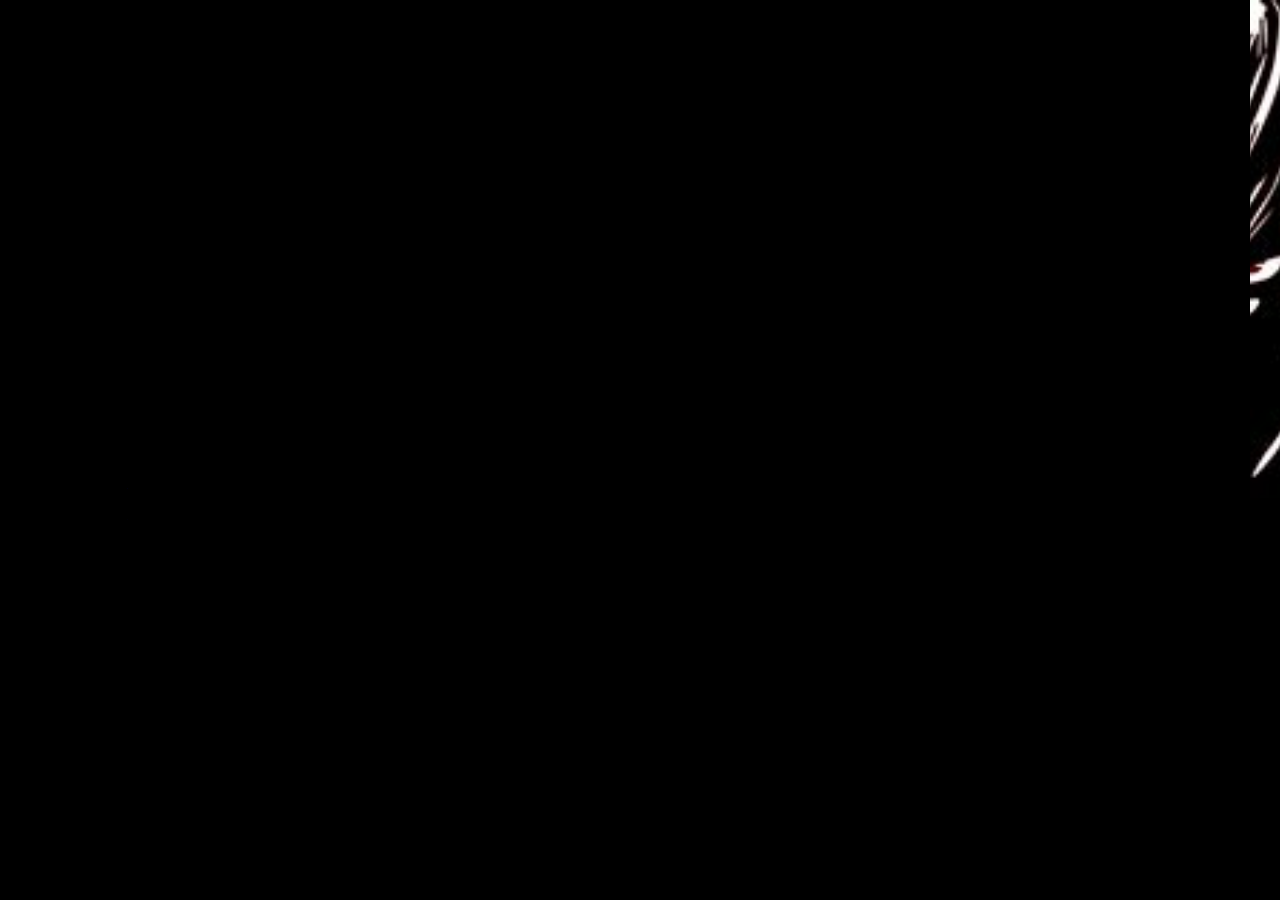
<file: index.html>
<!DOCTYPE html>
<html lang="en">
    <head>
        <meta charset="UTF-8">
        <meta http-equiv="X-UA-Compatible" content="IE-Edge">
        <meta name="viewport" content="width-device-width, initial-scale=1.0">
        <link rel="stylesheet" href="styles.css">
        <link href='https://unpkg.com/boxicons@2.1.4/css/boxicons.min.css' rel='stylesheet'>
        <title>Website Project</title>

    </head>
    <body>
        <header>
            <a href="#" class="logo">My Portfolio</a>

        </header>

        <section class="home">
        <div class="home-content">
        <h1>Hi, I'm Jericho Serdon</h1>
        <h3>BSIT Student</h3>
        <p>This portfolio contains my final projects for second semester. You can access my contents by clicking the button below.</p>
        <div class="btn-box">
            <a href="finals.html">Finals</a>
        </div>
        </div>

        <div class="home-sci">
            <a href="https://www.facebook.com/JerichoSerdon25" target="blank"><i class='bx bxl-facebook' ></i></a>
            <a href="https://www.instagram.com/kaynsohot" target="_blank"><i class='bx bxl-instagram' ></i></a>
            <a href="https://www.tiktok.com/@jerichoserdon" target="blank"><i class='bx bxl-tiktok' ></i></a>
        </div>
        <span class="home-imgHover"></span>
    </section>
</body>
</html>
</file>
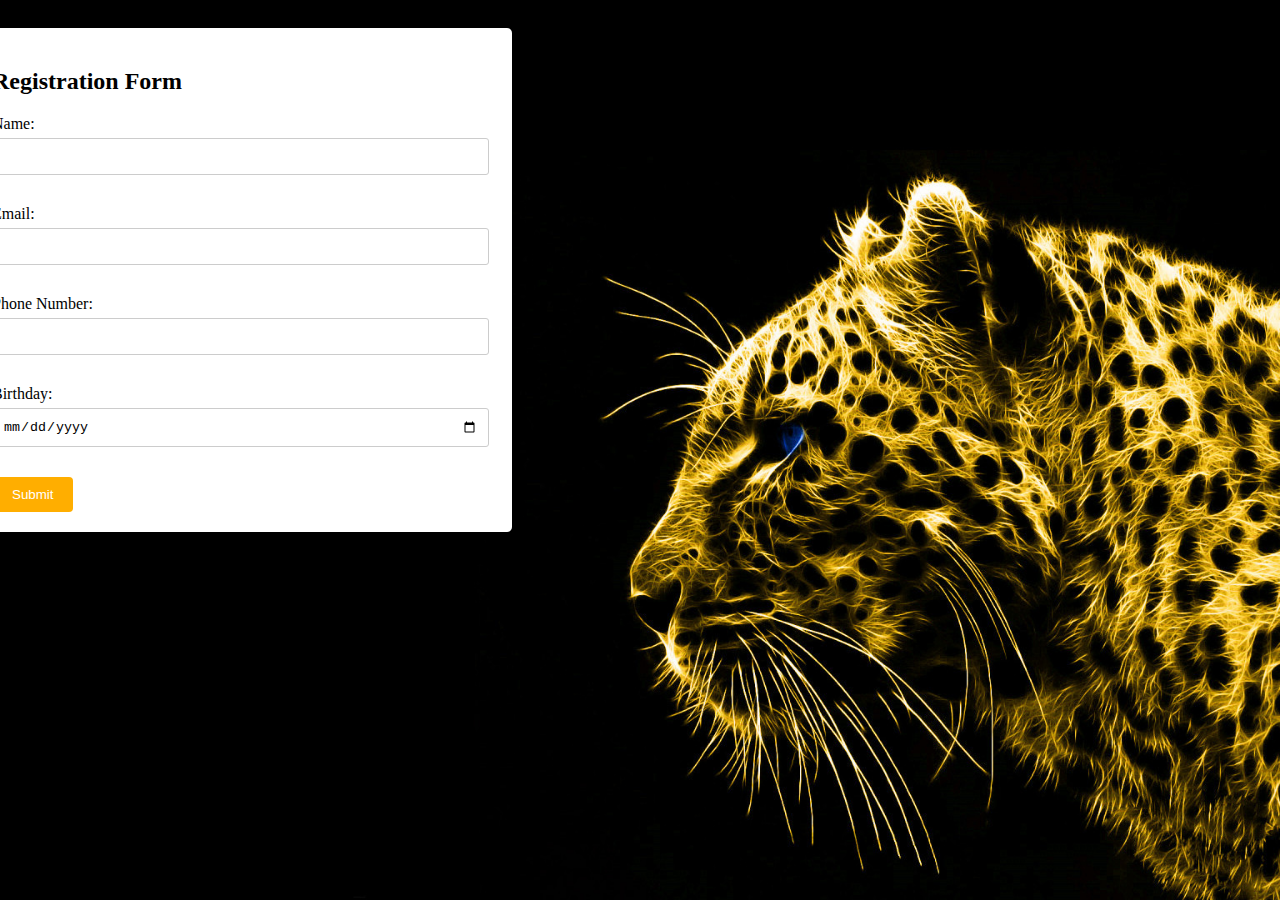
<file: form-validation/index.html>
<!DOCTYPE html>
<html>
<head>
  <title>Interactive Form Validation</title>
  <link rel="stylesheet" type="text/css" href="styles.css">
</head>
<body>
  <div class="container">
    <h2>Registration Form</h2>
    <form id="registrationForm">
      <div class="form-group">
        <label for="name">Name:</label>
        <input type="text" id="name" name="name" required>
        <span class="error-message"></span>
      </div>
      <div class="form-group">
        <label for="email">Email:</label>
        <input type="email" id="email" name="email" required>
        <span class="error-message"></span>
      </div>
      <div class="form-group">
        <label for="phone">Phone Number:</label>
        <input type="tel" id="phone" name="phone" required>
        <span class="error-message"></span>
      </div>
      <div class="form-group">
        <label for="birthday">Birthday:</label>
        <input type="date" id="birthday" name="birthday" required>
        <span class="error-message"></span>
      </div>
      <button type="submit">Submit</button>
    </form>
  </div>

  <script src="script.js"></script>
</body>
</html>
</file>
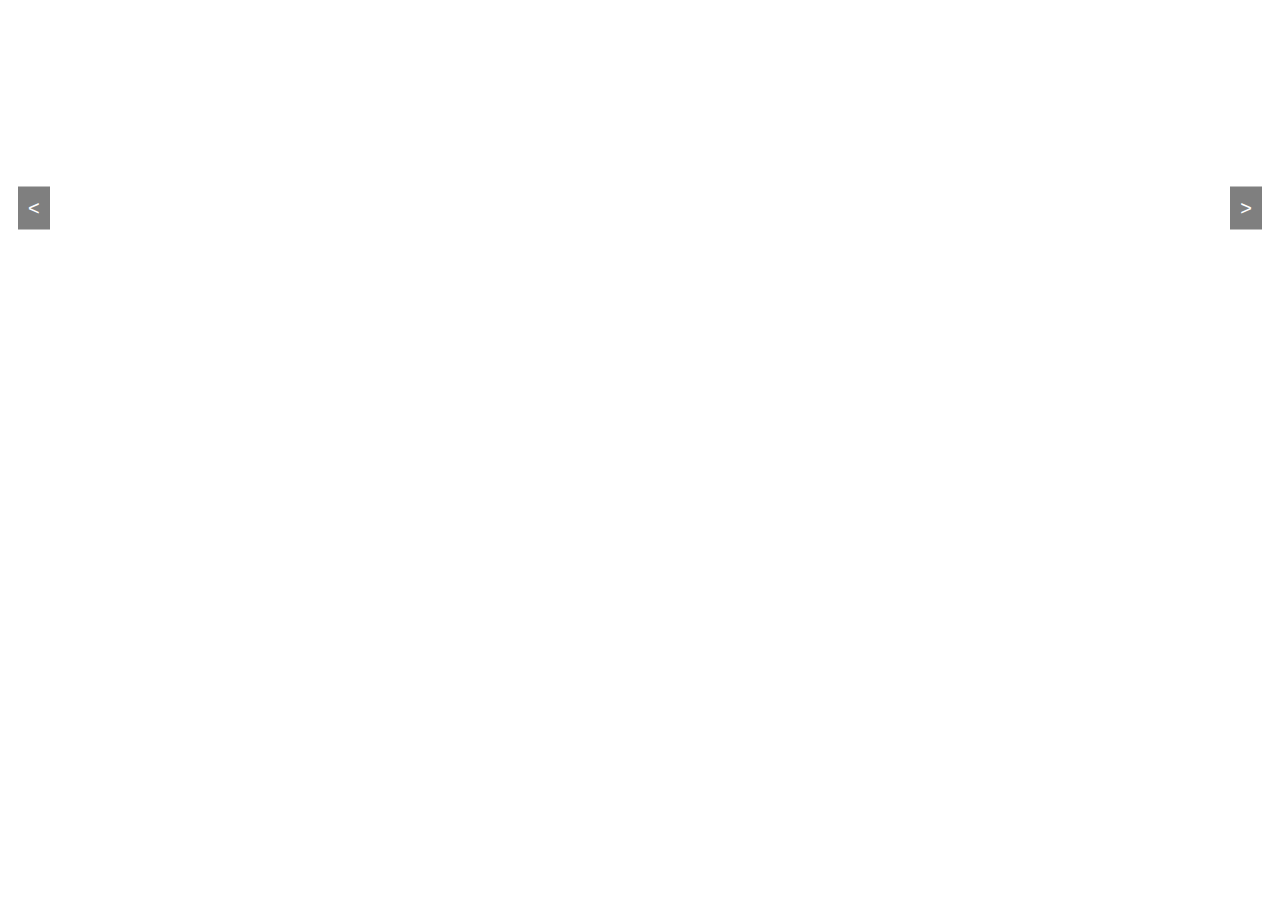
<file: image-slider/index.html>
<!DOCTYPE html>
<html>
<head>
  <title>Image Slider</title>
  <link rel="stylesheet" type="text/css" href="styles.css">
</head>
<body>
  <div class="slider">
    <div class="slide">
        <img src="images/1.jpg" alt="Image 1">
      <div class="description">
        <h2>Kinder Photo</h2>
        <p>This photo is from my ID in my kinder days, I'm 5 years of age and I feel like it's my cutest photo in my whole life.</p>
      </div>
    </div>

    <div class="slide">
        <img src="images/2.jpg" alt="Image 2">
      <div class="description">
        <h2>Elementary Photo</h2>
        <p>Unforgettable moments dancing folk dance in our Field Day.</p>
  
      </div>
    </div>

    <div class="slide">
        <img src="images/3.jpg" alt="Image 3">
      <div class="description">
        <h2>Senior High School Photo</h2>
        <p>It is the day that I graduated in Senior High School. I was an achiever back then.</p>
      </div>
    </div>

    <div class="slide">
      <img src="images/4.jpg" alt="Image 4">
    <div class="description">
      <h2>Present Photo</h2>
      <p>It is my present self. No matter how much time has passed, I'm still as handsome as before.</p>
    </div>
  </div>

    <button class="prev-button">&lt;</button>
    <button class="next-button">&gt;</button>
  </div>

  <script src="script.js"></script>
</body>
</html>
</file>
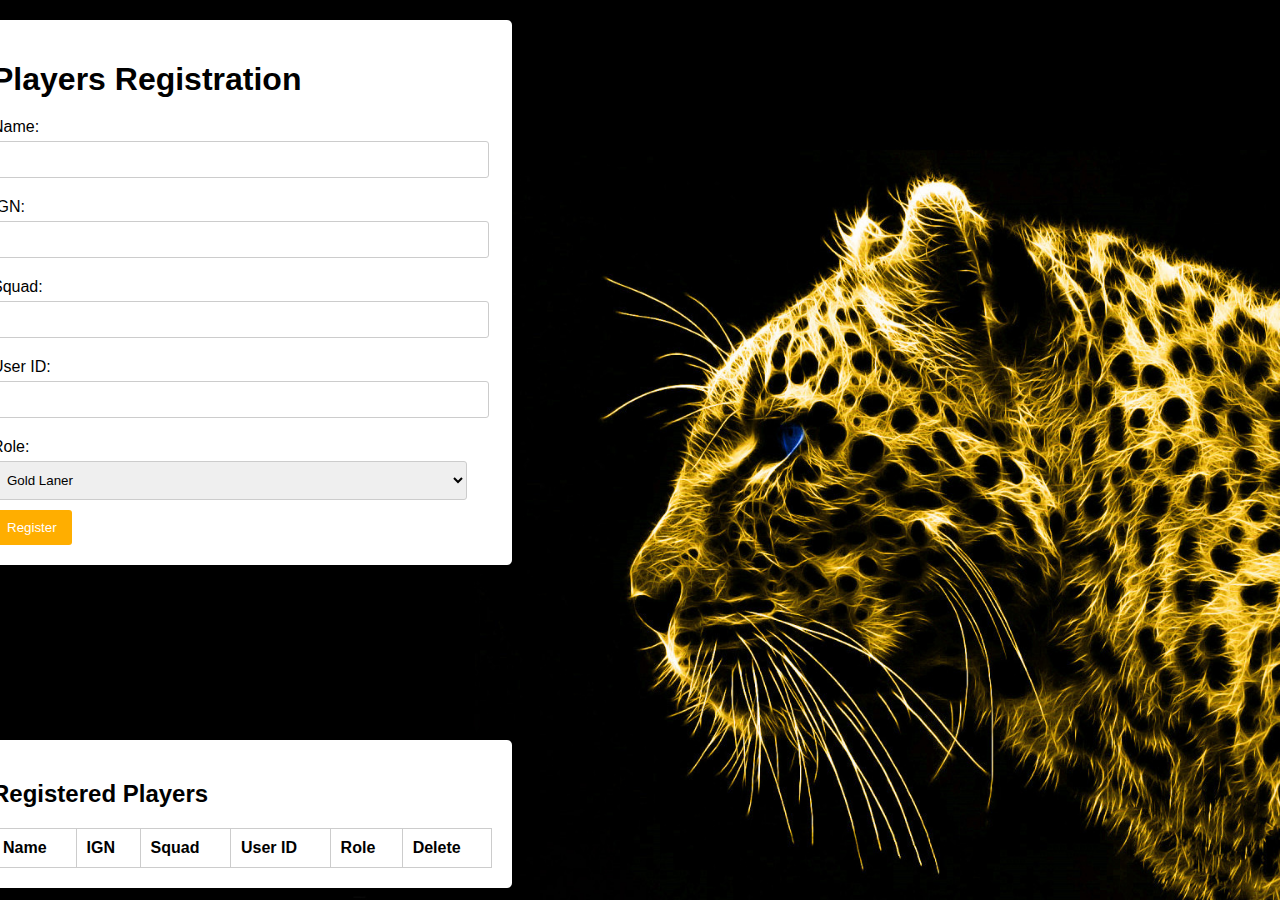
<file: registrationForm/index.html>
<!DOCTYPE html>
<html lang="en">
<head>
    <meta charset="UTF-8">
    <meta name="viewport" content="width=device-width, initial-scale=1.0">
    <link rel="stylesheet" type="text/css" href="styles.css">
    <title>Player Registration</title>

</head>
<body>
    <div class="container">
        <h1>Players Registration</h1>
        <form id="registrationForm">
            <label for="name">Name:</label>
            <input type="text" id="name" name="name" required>

            <label for="ign">IGN:</label>
            <input type="text" id="ign" name="ign" required>

            <label for="squad">Squad:</label>
            <input type="text" id="squad" name="squad" required>

            <label for="userID">User ID:</label>
            <input type="number" id="userID" name="userID" required>

            <label for="role">Role:</label>
            <select id="role" name="role" required>
                <option value="Gold Laner">Gold Laner</option>
                <option value="Exp Laner">Exp Laner</option>
                <option value="Jungler">Jungler</option>
                <option value="Mage">Mage</option>
                <option value="Roamer">Roamer</option>
            </select>

            <button type="submit">Register</button>
        </form>
    </div>

    <div class="player-list">
        <h2>Registered Players</h2>
        <table>
            <thead>
                <tr>
                    <th>Name</th>
                    <th>IGN</th>
                    <th>Squad</th>
                    <th>User ID</th>
                    <th>Role</th>
                    <th>Delete</th>
                </tr>
            </thead>
            <tbody id="playerTableBody">
            </tbody>
        </table>
    </div>

    <script>
        document.getElementById('registrationForm').addEventListener('submit', function(event) {
            event.preventDefault();

            const name = document.getElementById('name').value;
            const ign = document.getElementById('ign').value;
            const squad = document.getElementById('squad').value;
            const userID = document.getElementById('userID').value;
            const role = document.getElementById('role').value;

            const player = {
                name: name,
                ign: ign,
                squad: squad,
                userID: userID,
                role: role
            };

            // Get existing orders from localStorage
            let players = localStorage.getItem('players');
            if (players) {
                players = JSON.parse(players);
            } else {
                players = [];
            }

            // Add new order to the array
            players.push(player);

            // Save updated orders array back to localStorage
            localStorage.setItem('players', JSON.stringify(players));

            // Clear the form
            document.getElementById('registrationForm').reset();

            // Update the order list display
            displayPlayers();

            alert('Player registered successfully!');
        });

        function displayPlayers() {
            const playerTableBody = document.getElementById('playerTableBody');
            playerTableBody.innerHTML = '';

            // Get orders from localStorage
            const players = JSON.parse(localStorage.getItem('players')) || [];

            // Display each order in the table
            players.forEach((player, index) => {
                const row = document.createElement('tr');
                row.innerHTML = `
                    <td>${player.name}</td>
                    <td>${player.ign}</td>
                    <td>${player.squad}</td>
                    <td>${player.userID}</td>
                    <td>${player.role}</td>
                `;
             // Delete the data order on the table
               const deleteButton = document.createElement('button');
        deleteButton.textContent = 'Delete';
        deleteButton.className = 'deleteBtn';
        deleteButton.onclick = function(r) {
            const row = this.parentNode.parentNode.rowIndex;
            
                                 document.getElementById("playerTableBody").deleteRow(row);

localStorage.setItem('players', JSON.stringify(orders));      
       
        //Delete orders to the local storage
        
        localStorage.clear();           
        };

        row.appendChild(deleteButton);
 playerTableBody.appendChild(row);
 
            });
        }
        
    </script>
</body>
</html>
</file>
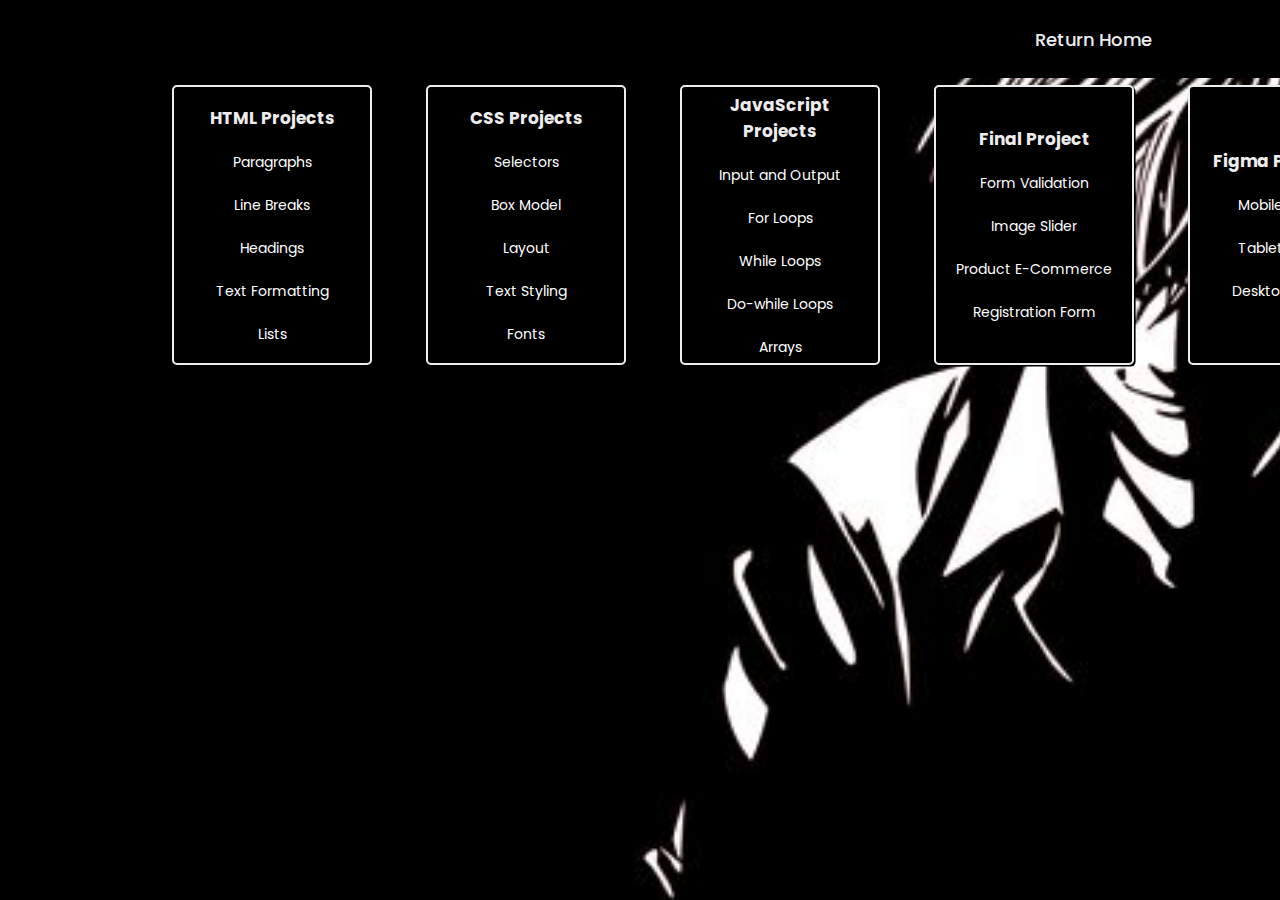
<file: finals.html>
<!DOCTYPE html>
<html lang="en">
    <head>
        <meta charset="UTF-8">
        <meta http-equiv="X-UA-Compatible" content="IE-Edge">
        <meta name="viewport" content="width-device-width, initial-scale=1.0">
        <link rel="stylesheet" href="finals.css">
        <link href='https://unpkg.com/boxicons@2.1.4/css/boxicons.min.css' rel='stylesheet'>
        <title>Website Project</title>
        </head>
<body>
    <header>

        <a href="#" class="logo">Finals</a>

        <nav class="navbar">
                <a href="index.html">Return Home</a>

        </nav>
    </header>

    <div class="container">

        <div class="card">
            <h3>HTML Projects</h3>
    <p><a href="htmlprojects/html1.png">Paragraphs</a></p>
    <p><a href="htmlprojects/html2.png">Line Breaks</a></p>
    <p><a href="htmlprojects/html3.png">Headings</a></p>
    <p><a href="htmlprojects/html4.png">Text Formatting</a></p>
    <p><a href="htmlprojects/html5.png">Lists</a></p>
    </div>

    <div class="card">
        <h3>CSS Projects</h3>
<p><a href="cssprojects/css1.png">Selectors</a></p>
<p><a href="cssprojects/css2.png">Box Model</a></p>
<p><a href="cssprojects/css3.png">Layout</a></p>
<p><a href="cssprojects/css4.png">Text Styling</a></p>
<p><a href="cssprojects/css5.png">Fonts</a></p>
</div>

<div class="card">
    <h3>JavaScript Projects</h3>
<p><a href="javascriptprojects/javascript1.png">Input and Output</a></p>
<p><a href="javascriptprojects/javascript2.png">For Loops</a></p>
<p><a href="javascriptprojects/javascript3.png">While Loops</a></p>
<p><a href="javascriptprojects/javascript4.png">Do-while Loops</a></p>
<p><a href="javascriptprojects/javascript5.png">Arrays</a></p>
</div>

        <div class="card">
            <h3>Final Project</h3>
    <p><a href="form-validation/index.html">Form Validation</a></p>
    <p><a href="image-slider/index.html">Image Slider</a></p>
    <p><a href="prod-ecommerce/index.html">Product E-Commerce</a></p>
    <p><a href="registrationForm/index.html">Registration Form</a></p>
    </div>

    <div class="card">
        <h3>Figma Prototype</h3>
<p><a href="https://www.figma.com/proto/rgI1B8xelpkM3raKhzGeCG/My-Portfolio-(Mobile)?page-id=0%3A1&node-id=9-10&viewport=936%2C133%2C0.24&t=eME6Y8z8CbAs4GMy-1&scaling=scale-down">Mobile Version</a></p>
<p><a href="https://www.figma.com/proto/eey7mBpOEz5qHW5pMq5xFm/My-Portfolio-(Tablet)?page-id=0%3A1&node-id=1-3&viewport=2042%2C123%2C0.19&t=80tjUzumuToTtuxe-1&scaling=scale-down">Tablet Version</a></p>
<p><a href="https://www.figma.com/proto/CAgBuZxwq2UuSTMJ65L4x9/My-Portfolio-(Desktop)?page-id=0%3A1&node-id=1-2&viewport=62%2C199%2C0.15&t=BM1mlvozCppWm1Yz-1&scaling=min-zoom">Desktop Version</a></p>
    </div>
</body>
</html>
</file>
<file: styles.css>
@import url('https://fonts.googleapis.com/css2?family=Poppins:wght@300;400;500;600;700;800;900&display=swap');
* {
    margin:0;
    padding:0;
    box-sizing: border-box;
    font-family: 'Poppins', sans-serif;
}
body {
    color: #ededed;
}
header {
    position: fixed;
    top: 0;
    left: 0;
    width: 100%;
    padding: 20px 10%;
    background: transparent;
    display: flex;
    justify-content: space-between;
    align-items: center;
    z-index: 100;
}
.logo {
    position: relative;
    font-size:25px;
    color: #ededed;
    text-decoration: none;
    font-weight: 600;
}
.logo::before {
    content: '';
    position: absolute;
    top: 0;
    right: 0;
    width: 100%;
    height: 100%;
    background: black;
    animation: showRight 1s ease forwards;
    animation-delay: .4s;
}
.home {
    height:100vh;
    background: url('light.jpg') no-repeat;
    background-size: cover;
    background-position: center;
    background-attachment: fixed;
    display:flex;
    align-items: center;
    padding: 0 10%;
}
.home-content {
    max-width: 600px;
}
.home-content h1 {
    position: relative;
    font-size: 56px;
    font-weight: 700;
    line-height: 1.2;
}
.home-content h1::before {
    content: '';
    position: absolute;
    top: 0;
    right: 0;
    width: 100%;
    height: 100%;
    background: black;
    animation: showRight 1s ease forwards;
    animation-delay: 1s;
}
.home-content h3 {
    position: relative;
    font-size: 32px;
    font-weight: 700;
    color: goldenrod;
}
.home-content h3::before {
    content: '';
    position: absolute;
    top: 0;
    right: 0;
    width: 100%;
    height: 100%;
    background: black;
    animation: showRight 1s ease forwards;
    animation-delay: 1.3s;
}
.home-content p {
    position: relative;
    font-size: 16px;
    margin: 20px 0 40px;
}
.home-content p::before {
    content: '';
    position: absolute;
    top: 0;
    right: 0;
    width: 100%;
    height: 100%;
    background: black;
    animation: showRight 1s ease forwards;
    animation-delay: 1.6s;
}
.home-content .btn-box {
    position: relative;
    display: flex;
    justify-content: space-between;
    width: 345px;
    height: 50px;
}
.home-content .btn-box::before {
    content: '';
    position: absolute;
    top: 0;
    right: 0;
    width: 100%;
    height: 100%;
    background: black;
    animation: showRight 1s ease forwards;
    animation-delay: 1.9s;
    z-index: 2;
}
.btn-box a {
    position: relative;
    display: inline-flex;
    justify-content: center;
    align-items: center;
    width: 150px;
    height: 100%;
    background: goldenrod;
    border: 2px solid goldenrod;
    border-radius: 8px;
    font-size: 19px;
    color:black;
    text-decoration: none;
    font-weight: 600;
    letter-spacing: 1px;
    z-index: 1;
    overflow: hidden;
    transition: .5s;
}
.btn-box a:nth-child(2) {
    background: transparent;
    color: goldenrod;
}
.btn-box a:nth-child(2):hover {
    color: black;
}
.btn-box a:nth-child(2)::before {
    background: goldenrod;
}
.btn-box a::before {
    content: '';
    position: absolute;
    top: 0;
    left: 0;
    width: 0;
    height: 100%;
    background: black;
    z-index: -1;
    transition: .5s;
}
.btn-box a:hover {
    color: goldenrod;
}
.btn-box a:hover::before {
    width: 100%;
}
.home-sci {
    position: absolute;
    bottom: 40px;
    width: 170px;
    display: flex;
    justify-content: space-between;
}
.home-sci::before {
    content: '';
    position: absolute;
    top: 0;
    right: 0;
    width: 100%;
    height: 100%;
    background: black;
    animation: showRight 1s ease forwards;
    animation-delay: 2.5s;
    z-index: 2;
}
.home-sci a {
    position: relative;
    display: inline-flex;
    justify-content: center;
    align-items: center;
    width: 40px;
    height: 40px;
    background: transparent;
    border: 2px solid goldenrod;
    border-radius: 50%;
    color: goldenrod;
    text-decoration: none;
    z-index: 1;
    overflow: hidden;
    transition: .5s;
}
.home-sci a:hover {
    color: black;
}
.home-sci a::before {
    content: '';
    position: absolute;
    top: 0;
    left: 0;
    width: 0;
    height: 100%;
    background: goldenrod;
    z-index: -1;
    transition: .5s;
}
.home-sci a:hover::before {
    width: 100%;
}
.home-imgHover {
    position: absolute;
    top: 0;
    right: 30px;
    width: 900px;
    height: 100%;
    background: transparent;
    transition: 3s;
    animation: manipActiveHover .1s forwards;
    animation-delay: 4s;
    pointer-events: none;
}
.home-imgHover::after {
    content: '';
    position: absolute;
    top: 0;
    right: 0;
    width: 100%;
    height: 100%;
    background: black;
    animation: showRight 1s ease forwards;
    animation-delay: 3s;
    z-index: 100;
}
.home-imgHover:hover {
    background: black;
    opacity: .8;
}
@keyframes showRight {
    100% {
        width: 0;
    }
}
@keyframes manipActiveHover {
    100% {
        pointer-events: auto;
    }
}
</file>
<file: form-validation/styles.css>
body {
  display: flex;
  background-image: url(photo.jpg);
  background-size: cover;
  background-position: center;
  background-attachment: fixed;
  height: 100vh;
}
.container {
  position: absolute;
  right: 60%;
  background-color: #fff;
  padding: 20px;
  margin-top: 20px;
  border-radius: 5px;
  box-shadow: 0 0 10px rgba(0, 0, 0, 0.1);
  width: 80%;
  max-width: 500px;
  }
  
  .form-group {
    margin-bottom: 20px;
  }
  
  label {
    display: block;
    margin: 10px 0 5px;
  }
  
  input {
    width: 95%;
    padding: 10px;
    margin-bottom: 10px;
    border: 1px solid #ccc;
    border-radius: 3px;
  }
  
  .error-message {
    color: red;
    font-size: 14px;
    margin-top: 5px;
  }
  
  button {
    padding: 10px 20px;
    background-color: #ffae00;
    color: white;
    border: none;
    border-radius: 4px;
    cursor: pointer;
  }
  button:hover {
    background-color: #af8000;
}
</file>
<file: image-slider/styles.css>
.slider {
    position: relative;
    width: 100%;
    height: 400px;
    overflow: hidden;
  }
  
  .slide {
    position: absolute;
    top: 0;
    left: 0;
    width: 100%;
    height: 100%;
    opacity: 0;
    transition: opacity 0.5s ease-in-out;
  }
  
  .slide.active {
    opacity: 1;
  }
  
  .slide img {
    width: 100%;
    height: 100%;
    object-fit: contain;
    object-position: center;
  }
  
  .description {
    position: absolute;
    bottom: 0;
    left: 0;
    width: 100%;
    padding: 10px;
    background-color: rgba(0, 0, 0, 0.7);
    color: #fff;
    opacity: 0;
    transition: opacity 0.5s ease-in-out;
  }
  
  .slide.active .description {
    opacity: 1;
  }
  
  .description h2 {
    margin: 0;
    font-size: 24px;
    text-transform: uppercase;
    letter-spacing: 2px;
  }
  
  .description p {
    margin: 5px 0 0;
    font-size: 16px;
  }
  
  .prev-button,
  .next-button {
    position: absolute;
    top: 50%;
    transform: translateY(-50%);
    background-color: rgba(0, 0, 0, 0.5);
    color: #fff;
    border: none;
    padding: 10px;
    font-size: 20px;
    cursor: pointer;
  }
  
  .prev-button {
    left: 10px;
  }
  
  .next-button {
    right: 10px;
  }
</file>
<file: registrationForm/styles.css>
body {
    font-family: Arial, sans-serif;
    margin: 0;
    padding: 0;
    display: flex;
    flex-direction: column;
    align-items: center;
    background-image: url(photo.jpg);
    background-size: cover;
    background-position: center;
    background-attachment: fixed;
    height: 100vh;
}
.container {
    position: absolute;
    right: 60%;
    background-color: #fff;
    padding: 20px;
    margin-top: 20px;
    border-radius: 5px;
    box-shadow: 0 0 10px rgba(0, 0, 0, 0.1);
    width: 80%;
    max-width: 500px;
}
.container h1 {
    margin-bottom: 20px;
}
.container label {
    display: block;
    margin: 10px 0 5px;

}
.container input[type="text"],
.container input[type="number"],
.container input[type="email"],
.container select {
    width: 95%;
    padding: 10px;
    margin-bottom: 10px;
    border: 1px solid #ccc;
    border-radius: 3px;
}
.container button {
    padding: 10px 15px;
    background-color: #ffae00;
    color: #fff;
    border: none;
    border-radius: 3px;
    cursor: pointer;
}
.container button:hover {
    background-color: #af8000;
}
.player-list {
    background-color: #fff;
    position: absolute;
    right: 60%;
    top: 80%;
    padding: 20px;
    margin-top: 20px;
    border-radius: 5px;
    box-shadow: 0 0 10px rgba(0, 0, 0, 0.1);
    width: 80%;
    max-width: 500px;
}
.player-list h2 {
    margin-bottom: 20px;
}
.player-list table {
    width: 100%;
    border-collapse: collapse;
}
.player-list table, .player-list th, .player-list td {
    border: 1px solid #ccc;
}
.player-list th, .player-list td {
    padding: 10px;
    text-align: left;
}
button.deleteBtn {
    background-color: #e74c3c;
    color: white;
    border: 1px solid #ccc;
    border-radius: 4px;
    cursor: pointer;
    padding: 5px 10px;
    font-size: 14px;
    transition: background-color 0.3s;
}
</file>
<file: finals.css>
@import url('https://fonts.googleapis.com/css2?family=Poppins:wght@300;400;500;600;700;800;900&display=swap');
    * {
        margin:0;
        padding:0;
        box-sizing: border-box;
        font-family: 'Poppins', sans-serif;
    }
    body {
        height:100vh;
        background: url('light.jpg') no-repeat;
        background-size: cover;
        background-attachment: fixed;
        background-position: center;
        display:flex;
        align-items: center;
        padding: 0 10%;
    }
        header {
            position: fixed;
            top: 0;
            left: 0;
            width: 100%;
            padding: 20px 10%;
            background: black;
            display: flex;
            justify-content: space-between;
            align-items: center;
            z-index: 100;
        }
    .logo {
        position: relative;
        font-size:25px;
        color: #ededed;
        text-decoration: none;
        font-weight: 600;
    }
    .logo::before {
        content: '';
        position: absolute;
        top: 0;
        right: 0;
        width: 100%;
        height: 100%;
        background: black;
        animation: showRight 1s ease forwards;
        animation-delay: .4s;
    }
    .navbar a{
        font-size: 18px;
        color: #ededed;
        text-decoration: none;
        font-weight: 500;
        margin-left: 35px;
        transition: .3s;
    }
    .navbar a:hover {
        color:goldenrod;
    }

    .container {
        height: 90vh;
        display: grid;
        grid-template-columns: repeat(5, 1fr);
        padding: 30px 20px;
        grid-column-gap: 20px;
        grid-row-gap: 30px;
    }
    .container .card {
        gap: .5em;
        display: grid;
        place-content: center;
    }
    .card {
        display: inline-block;
        padding: 20px;
        border: 2px solid #ededed;
        border-radius: 5px;
        box-shadow: 0.1rem 0.1rem black;
        transition: all .3s ease;
        overflow: visible;
        width: 200px;
        height: 280px;
        margin: 10px 10px 10px 24px;
        background-color: black;
    }
    .card h3 {
        font-family: 'Poppins', sans-serif;
        font-weight: bolder;
        color: #ededed;
        text-align: center;
        font-size: 17px;
    }
    .card a {
        text-decoration: none;
        color: white;
        font-family: 'Poppins';
        font-size: 14px;
    }
    .card p {
        text-align: center;
        margin-top: 10px;
    }
   
   @keyframes showRight {
    100% {
        width: 0;
    }
}
</file>
